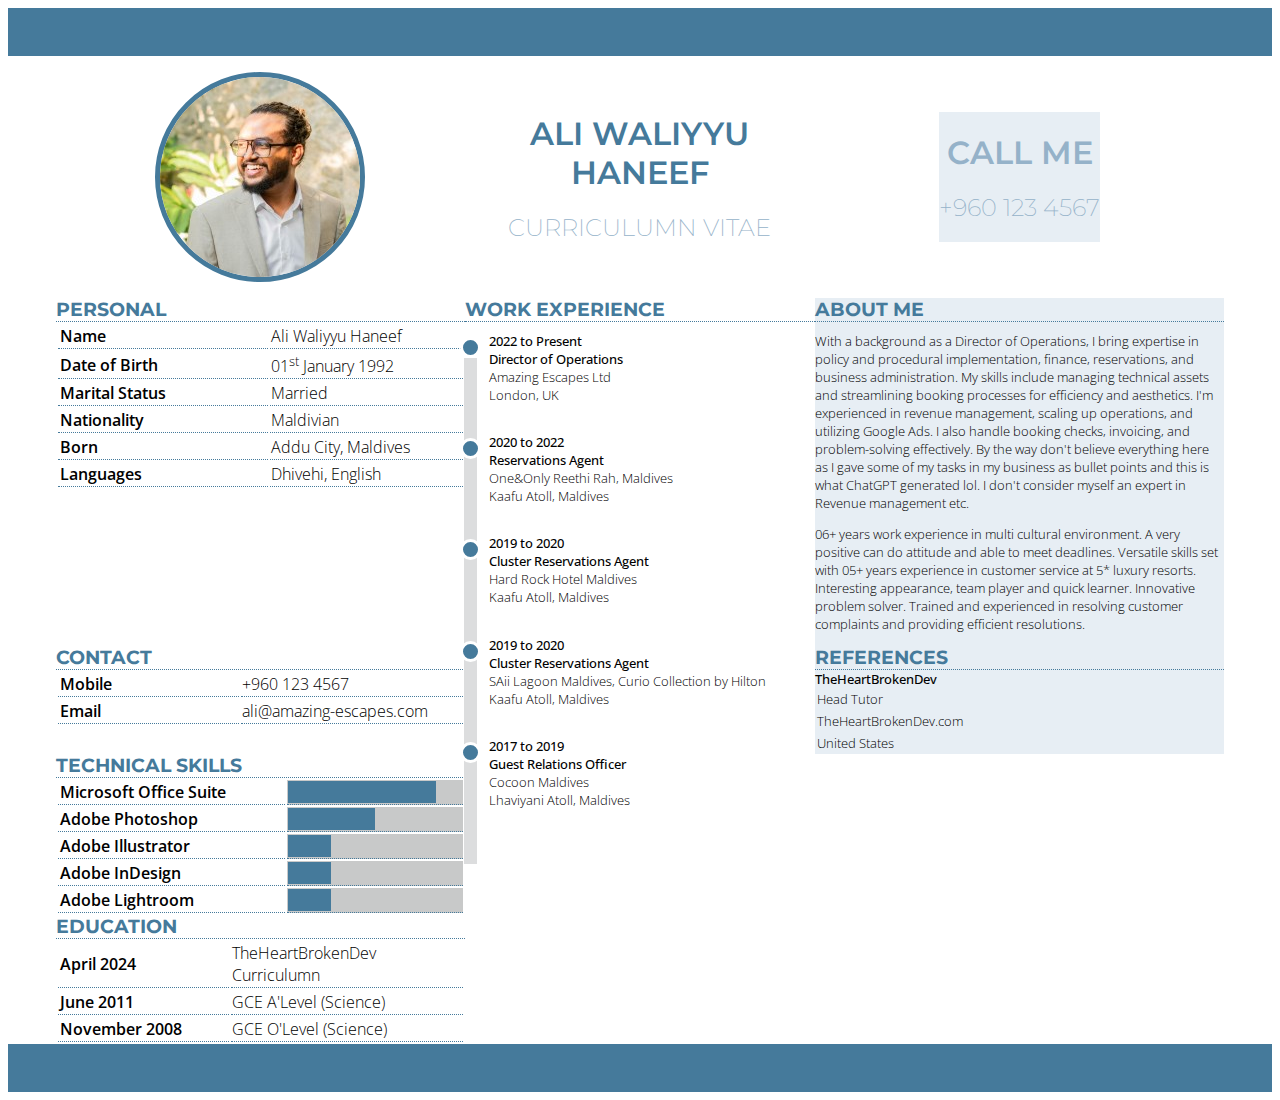
<file: index.html>
<!DOCTYPE html>
<html lang="en">
<head>
    <meta charset="UTF-8">
    <meta name="viewport" content="width=device-width, initial-scale=1.0">
    <title>Curriculumn Vitae - Ali Waliyyu Haneef</title>
    <link rel="stylesheet" href="styles.css">
    <link rel="preconnect" href="https://fonts.googleapis.com">
    <link rel="preconnect" href="https://fonts.gstatic.com" crossorigin>
    <link href="https://fonts.googleapis.com/css2?family=Montserrat:ital,wght@0,100..900;1,100..900&family=Open+Sans:ital,wght@0,300..800;1,300..800&display=swap" rel="stylesheet">
</head>
<body>
    <div class="banner">
    </div>
    <header class="header-grid">
        <div class="picture">
            <img src="pp.jpg" alt="Profile Picture">
        </div>
        <div class="name">
            <h1>ALI WALIYYU HANEEF</h1>
            <h2>CURRICULUMN VITAE</h2>
        </div>
        <div class="CTA third-column">
            <h1>CALL ME</h1>
            <h2>+960 123 4567</h2>
        </div>
    </header>

    <main class="section-grid">
        <section class="section">
            <h3>PERSONAL</h3>
            <div class="dotted-line"></div>
            <table>
                <tr>
                    <th>Name</th>
                    <td>Ali Waliyyu Haneef</td>
                </tr>
                <tr>
                    <th>Date of Birth</th>
                    <td>01<sup>st</sup> January 1992</td>
                </tr>
                <tr>
                    <th>Marital Status</th>
                    <td>Married</td>
                </tr>
                <tr>
                    <th>Nationality</th>
                    <td>Maldivian</td>
                </tr>
                <tr>
                    <th>Born</th>
                    <td>Addu City, Maldives</td>
                </tr>
                <tr>
                    <th>Languages</th>
                    <td>Dhivehi, English</td>
                </tr>
            </table>
        </section>
        <section class="section">
            <h3>CONTACT</h3>
                <div class="dotted-line"></div>
                <table>
                    <tr>
                        <th>Mobile</th>
                        <td>+960 123 4567</td>
                    </tr>
                    <tr>
                        <th>Email</th>
                        <td>ali@amazing-escapes.com</td>
                    </tr>
                </table>   
        </section>
        <section class="section">
            <h3>TECHNICAL SKILLS</h3> <!-- I couldn't figure out how to make the skill bars show up in blue color without adding some text so I just copped out and added some text and made the font color the same lol in case you are checking this code -->
            <div class="dotted-line"></div>
            <table>
                <tr>
                    <th>Microsoft Office Suite</th>
                    <td class="skills-bar">
                        <div class="ms-office">skills</div>
                    </td>
                </tr>
                <tr>
                    <th>Adobe Photoshop</th>
                    <td class="skills-bar">
                        <div class="ps">skills</div>
                    </td>
                </tr>
                <tr>
                    <th>Adobe Illustrator</th>
                    <td class="skills-bar">
                        <div class="ai">skills</div>
                    </td>
                </tr>
                <tr>
                    <th>Adobe InDesign</th>
                    <td class="skills-bar">
                        <div class="id">skills</div>
                    </td>
                </tr>
                <tr>
                    <th>Adobe Lightroom</th>
                    <td class="skills-bar">
                        <div class="lr">skills</div>
                    </td>
                </tr>
            </table>   
    </section>
    <section class="section">
        <h3>EDUCATION</h3>
        <div class="dotted-line"></div>
        <table>
            <tr>
                <th>April 2024</th>
                <td>TheHeartBrokenDev Curriculumn</td>
            </tr>
            <tr>
                <th>June 2011</th>
                <td>GCE A'Level (Science)</td>
            </tr>
            <tr>
                <th>November 2008</th>
                <td>GCE O'Level (Science)</td>
            </tr>
        </table>   
    </section>
    <section class="section grid-row-span-4">
        <h3>WORK EXPERIENCE</h3>
        <div class="dotted-line"></div>
            <div class="timeline-block">
                <h5>2022 to Present</h5>
                <h5>Director of Operations</h5>
                <p>Amazing Escapes Ltd</p>
                <p>London, UK</p>
            </div>
            <div class="timeline-block">
                <h5>2020 to 2022</h5>
                <h5>Reservations Agent</h5>
                <p>One&Only Reethi Rah, Maldives</p>
                <p>Kaafu Atoll, Maldives</p>
            </div>
            <div class="timeline-block">
                <h5>2019 to 2020</h5>
                <h5>Cluster Reservations Agent</h5>
                <p>Hard Rock Hotel Maldives</p>
                <p>Kaafu Atoll, Maldives</p>
            </div>
            <div class="timeline-block">
                <h5>2019 to 2020</h5>
                <h5>Cluster Reservations Agent</h5>
                <p>SAii Lagoon Maldives, Curio Collection by Hilton</p>
                <p>Kaafu Atoll, Maldives</p>
            </div>
            <div class="timeline-block">
                <h5>2017 to 2019</h5>
                <h5>Guest Relations Officer</h5>
                <p>Cocoon Maldives</p>
                <p>Lhaviyani Atoll, Maldives</p>
            </div>
        </div>
    </section>
    <section class="section third-column">
        <h3>ABOUT ME</h3>
        <div class="dotted-line"></div>
            <p>With a background as a Director of Operations, I bring expertise in policy and procedural implementation, finance, reservations, and business administration. My skills include managing technical assets and streamlining booking processes for efficiency and aesthetics. I'm experienced in revenue management, scaling up operations, and utilizing Google Ads. I also handle booking checks, invoicing, and problem-solving effectively. By the way don't believe everything here as I gave some of my tasks in my business as bullet points and this is what ChatGPT generated lol. I don't consider myself an expert in Revenue management etc.</p>
            <p>
            06+ years work experience in multi cultural environment. A very positive can do attitude and able to meet deadlines. Versatile skills set with 05+ years experience in customer
            service at 5* luxury resorts. Interesting appearance, team player and quick learner. Innovative problem solver. Trained and experienced in resolving customer complaints and providing efficient resolutions.
            </p>
    </section>
    <section class="section third-column">
        <h3>REFERENCES</h3>
        <div class="dotted-line"></div>
        <div class="references">
            <h5>TheHeartBrokenDev</h5>
            <p>Head Tutor</p>
            <p>TheHeartBrokenDev.com</p>
            <p>United States</p>
        </div>
    </section>
    </main>
    
<footer>
    <div class="banner"></div>
</footer>

</body>
</html>
</file>
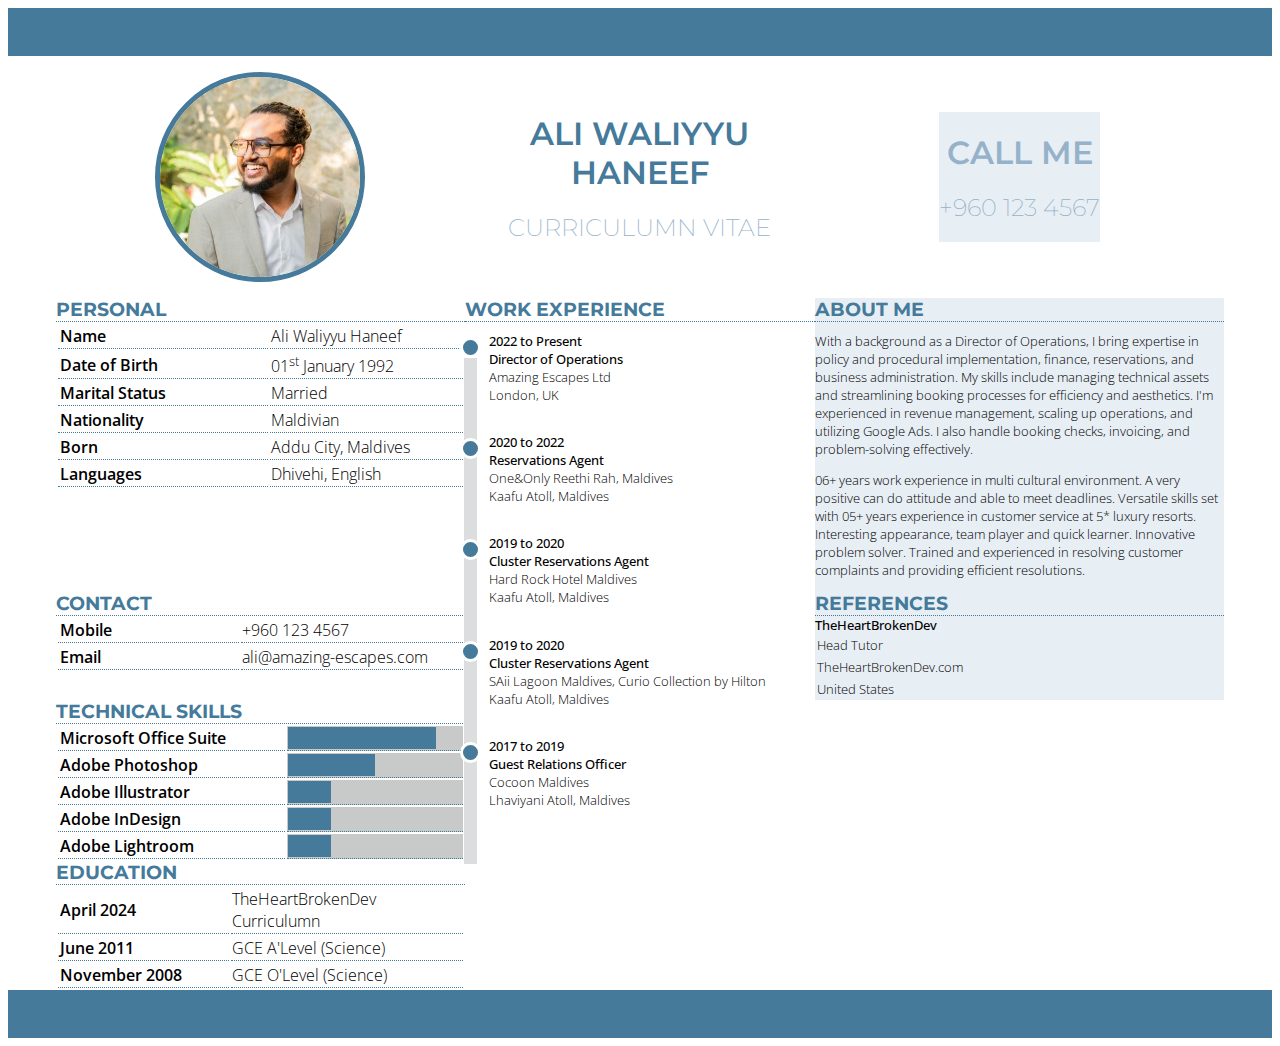
<file: cv.html>
<!DOCTYPE html>
<html lang="en">
<head>
    <meta charset="UTF-8">
    <meta name="viewport" content="width=device-width, initial-scale=1.0">
    <title>Curriculumn Vitae - Ali Waliyyu Haneef</title>
    <link rel="stylesheet" href="styles.css">
    <link rel="preconnect" href="https://fonts.googleapis.com">
    <link rel="preconnect" href="https://fonts.gstatic.com" crossorigin>
    <link href="https://fonts.googleapis.com/css2?family=Montserrat:ital,wght@0,100..900;1,100..900&family=Open+Sans:ital,wght@0,300..800;1,300..800&display=swap" rel="stylesheet">
</head>
<body>
    <div class="banner">
    </div>
    <header class="header-grid">
        <div class="picture">
            <img src="pp.jpg" alt="Profile Picture">
        </div>
        <div class="name">
            <h1>ALI WALIYYU HANEEF</h1>
            <h2>CURRICULUMN VITAE</h2>
        </div>
        <div class="CTA third-column">
            <h1>CALL ME</h1>
            <h2>+960 123 4567</h2>
        </div>
    </header>

    <main class="section-grid">
        <section class="section">
            <h3>PERSONAL</h3>
            <div class="dotted-line"></div>
            <table>
                <tr>
                    <th>Name</th>
                    <td>Ali Waliyyu Haneef</td>
                </tr>
                <tr>
                    <th>Date of Birth</th>
                    <td>01<sup>st</sup> January 1992</td>
                </tr>
                <tr>
                    <th>Marital Status</th>
                    <td>Married</td>
                </tr>
                <tr>
                    <th>Nationality</th>
                    <td>Maldivian</td>
                </tr>
                <tr>
                    <th>Born</th>
                    <td>Addu City, Maldives</td>
                </tr>
                <tr>
                    <th>Languages</th>
                    <td>Dhivehi, English</td>
                </tr>
            </table>
        </section>
        <section class="section">
            <h3>CONTACT</h3>
                <div class="dotted-line"></div>
                <table>
                    <tr>
                        <th>Mobile</th>
                        <td>+960 123 4567</td>
                    </tr>
                    <tr>
                        <th>Email</th>
                        <td>ali@amazing-escapes.com</td>
                    </tr>
                </table>   
        </section>
        <section class="section">
            <h3>TECHNICAL SKILLS</h3> <!-- I couldn't figure out how to make the skill bars show up in blue color without adding some text so I just copped out and added some text and made the font color the same lol in case you are checking this code -->
            <div class="dotted-line"></div>
            <table>
                <tr>
                    <th>Microsoft Office Suite</th>
                    <td class="skills-bar">
                        <div class="ms-office">skills</div>
                    </td>
                </tr>
                <tr>
                    <th>Adobe Photoshop</th>
                    <td class="skills-bar">
                        <div class="ps">skills</div>
                    </td>
                </tr>
                <tr>
                    <th>Adobe Illustrator</th>
                    <td class="skills-bar">
                        <div class="ai">skills</div>
                    </td>
                </tr>
                <tr>
                    <th>Adobe InDesign</th>
                    <td class="skills-bar">
                        <div class="id">skills</div>
                    </td>
                </tr>
                <tr>
                    <th>Adobe Lightroom</th>
                    <td class="skills-bar">
                        <div class="lr">skills</div>
                    </td>
                </tr>
            </table>   
    </section>
    <section class="section">
        <h3>EDUCATION</h3>
        <div class="dotted-line"></div>
        <table>
            <tr>
                <th>April 2024</th>
                <td>TheHeartBrokenDev Curriculumn</td>
            </tr>
            <tr>
                <th>June 2011</th>
                <td>GCE A'Level (Science)</td>
            </tr>
            <tr>
                <th>November 2008</th>
                <td>GCE O'Level (Science)</td>
            </tr>
        </table>   
    </section>
    <section class="section grid-row-span-4">
        <h3>WORK EXPERIENCE</h3>
        <div class="dotted-line"></div>
            <div class="timeline-block">
                <h5>2022 to Present</h5>
                <h5>Director of Operations</h5>
                <p>Amazing Escapes Ltd</p>
                <p>London, UK</p>
            </div>
            <div class="timeline-block">
                <h5>2020 to 2022</h5>
                <h5>Reservations Agent</h5>
                <p>One&Only Reethi Rah, Maldives</p>
                <p>Kaafu Atoll, Maldives</p>
            </div>
            <div class="timeline-block">
                <h5>2019 to 2020</h5>
                <h5>Cluster Reservations Agent</h5>
                <p>Hard Rock Hotel Maldives</p>
                <p>Kaafu Atoll, Maldives</p>
            </div>
            <div class="timeline-block">
                <h5>2019 to 2020</h5>
                <h5>Cluster Reservations Agent</h5>
                <p>SAii Lagoon Maldives, Curio Collection by Hilton</p>
                <p>Kaafu Atoll, Maldives</p>
            </div>
            <div class="timeline-block">
                <h5>2017 to 2019</h5>
                <h5>Guest Relations Officer</h5>
                <p>Cocoon Maldives</p>
                <p>Lhaviyani Atoll, Maldives</p>
            </div>
        </div>
    </section>
    <section class="section third-column">
        <h3>ABOUT ME</h3>
        <div class="dotted-line"></div>
            <p>With a background as a Director of Operations, I bring expertise in policy and procedural implementation, finance, reservations, and business administration. My skills include managing technical assets and streamlining booking processes for efficiency and aesthetics. I'm experienced in revenue management, scaling up operations, and utilizing Google Ads. I also handle booking checks, invoicing, and problem-solving effectively.</p>
            <p>
            06+ years work experience in multi cultural environment. A very positive can do attitude and able to meet deadlines. Versatile skills set with 05+ years experience in customer
            service at 5* luxury resorts. Interesting appearance, team player and quick learner. Innovative problem solver. Trained and experienced in resolving customer complaints and providing efficient resolutions.
            </p>
    </section>
    <section class="section third-column">
        <h3>REFERENCES</h3>
        <div class="dotted-line"></div>
        <div class="references">
            <h5>TheHeartBrokenDev</h5>
            <p>Head Tutor</p>
            <p>TheHeartBrokenDev.com</p>
            <p>United States</p>
        </div>
    </section>
    </main>
    
<footer>
    <div class="banner"></div>
</footer>

</body>
</html>
</file>
<file: styles.css>
header, main {
    margin-left: 3em;
    margin-right: 3em;
    padding-top: 1em;
}
.banner {
    background-color: #457a9b;
    min-height: 3rem;
}

.header-grid {
    display: grid;
    grid-template-columns: 35% 30% 35%;
    place-items: center;
    text-align: center;
    grid-column: span 1;
}

.third-column {
    background-color: #e7eef4;
}

.section-grid {
    display: grid;
    grid-template-columns: 35% 30% 35%;
    
}

h1, h2, h3, h4 {
    color: #457a9b;
    font-family: "Montserrat", sans-serif;
    font-optical-sizing: auto;
    font-style: normal;
}

h1 {
    font-weight: 600;
}

h2 {
        font-weight: 200;
}

h3 {
    padding: 0px;
    margin: 0px;
}
h5 {
    color:black;
    font-family: "Open Sans", sans-serif;
    font-optical-sizing: auto;
    font-weight: 500;
    font-style: normal;
    font-variation-settings:
        "wdth" 100;
    margin: 0px;
}

.timeline-block {
    position: relative;
    padding-left: 1.5em;
    padding-bottom: 1.2em;
    padding-top: 10px;
}

.timeline-block p {
    color:black;
    font-family: "Open Sans", sans-serif;
    font-optical-sizing: auto;
    font-weight: 100;
    font-style: normal;
    font-size: .8em;
    margin: 0px;
}

.timeline-block::before {
    position: absolute;
    content: '';
    width: 15px;
    height: 15px;
    border: 3px solid white;
    background-color: #457a9b;
    border-radius: 50%;
	left: -5px;
	top: 15px;
}

.timeline-block::after {
    position: absolute;
    content: '';
    width: .8em;
    height: 100%;
    background-color: #dcddde;
    left: -1px;
	top: 36px;
}

p {
    color:black;
    font-family: "Open Sans", sans-serif;
    font-optical-sizing: auto;
    font-weight: 100;
    font-style: normal;
    font-size: .8em;
    margin-top: 10px;
}

.CTA h1, h2 {
    color: #95b2c9 !important;
}

.dotted-line {
    border-top: dotted #457a9b;
    border-width: .1em;
}

td, th {
    width: 1%;
    border-bottom: dotted #457a9b;
    border-width: .1em;
    font-family: "Open Sans", sans-serif;
    font-optical-sizing: auto;
    font-weight: 300;
    font-style: normal;
    font-variation-settings:
        "wdth" 100;
}

th {
    font-weight: 600;
    text-align: left;
    padding-left: .1em;
}

.section:nth-child(2) {
    grid-row: 2 / 2;
}

.section:nth-child(3) {
    grid-row: 3 / 3;
}

.section:nth-child(4) {
    grid-row: 4 / 4;
}

.section:nth-child(5) {
    grid-row: 1 / 4;
}

.references p {
    margin: 0px;
    padding: 2px;
}

.skills-bar {
    background-color: #c8c9c9;
    color: #457a9b;
}

.ms-office {
    width: 85%;
    background-color: #457a9b;
    content: '';
}

.ps {
    width: 50%;
    background-color: #457a9b;
    content: '';
}

.ai {
    width: 25%;
    background-color: #457a9b;
    content: '';
}

.id {
    width: 25%;
    background-color: #457a9b;
    content: '';
}

.lr {
    width: 25%;
    background-color: #457a9b;
    content: '';
}

img,
picture {
  max-width: 100%;
  display: block;
  border-radius: 50%;
  border: 5px solid #457a9b;
}
</file>
